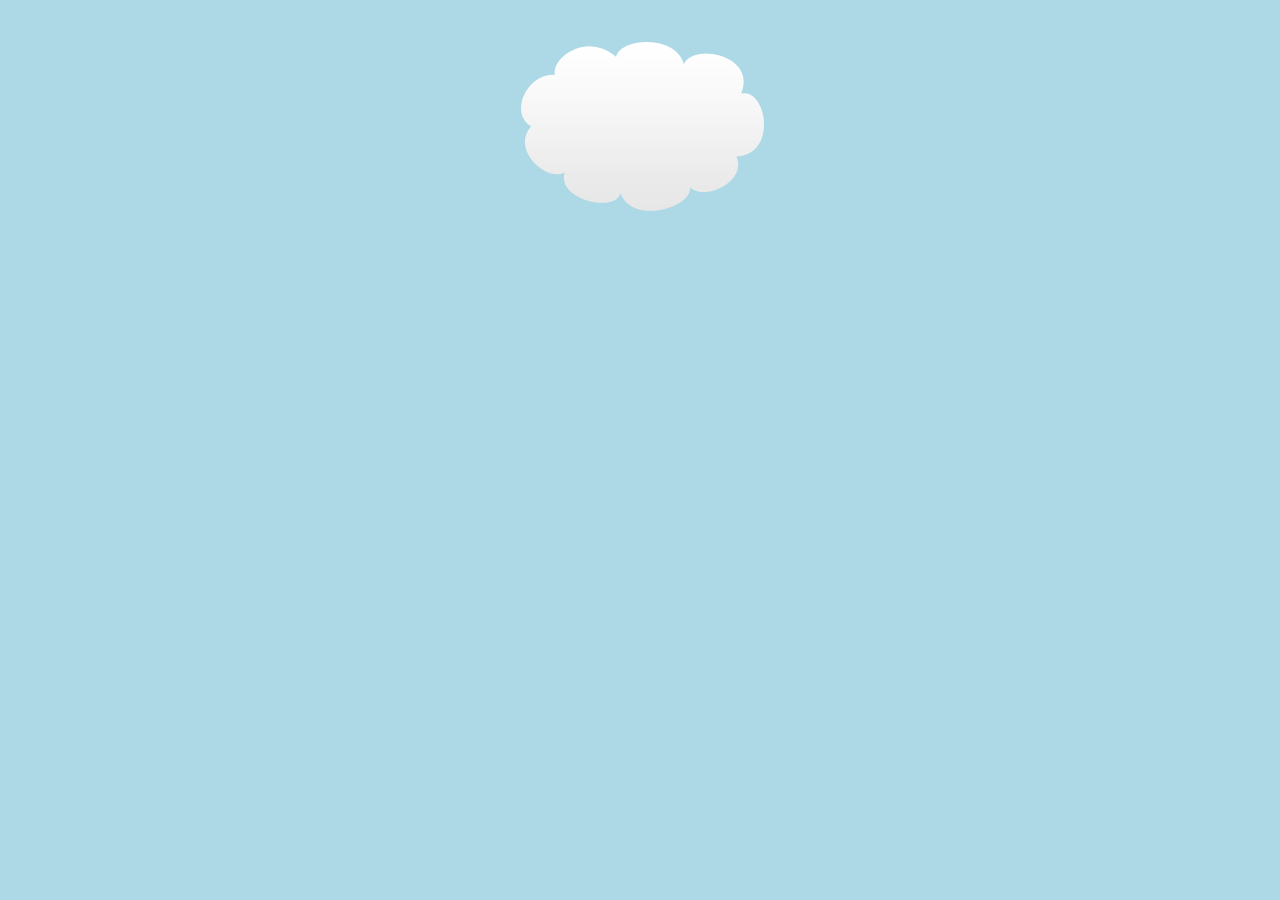
<file: index.html>
<!DOCTYPE html>
<head>
  <title>Basket Example</title>
  <link href="style.css" rel="stylesheet" type="text/css" />
</head>
<body>
  <div class="wrapper">
    <img src="mario-examples/img/cloud.png" alt="" class="mario" />
  </div>
</body>
</file>
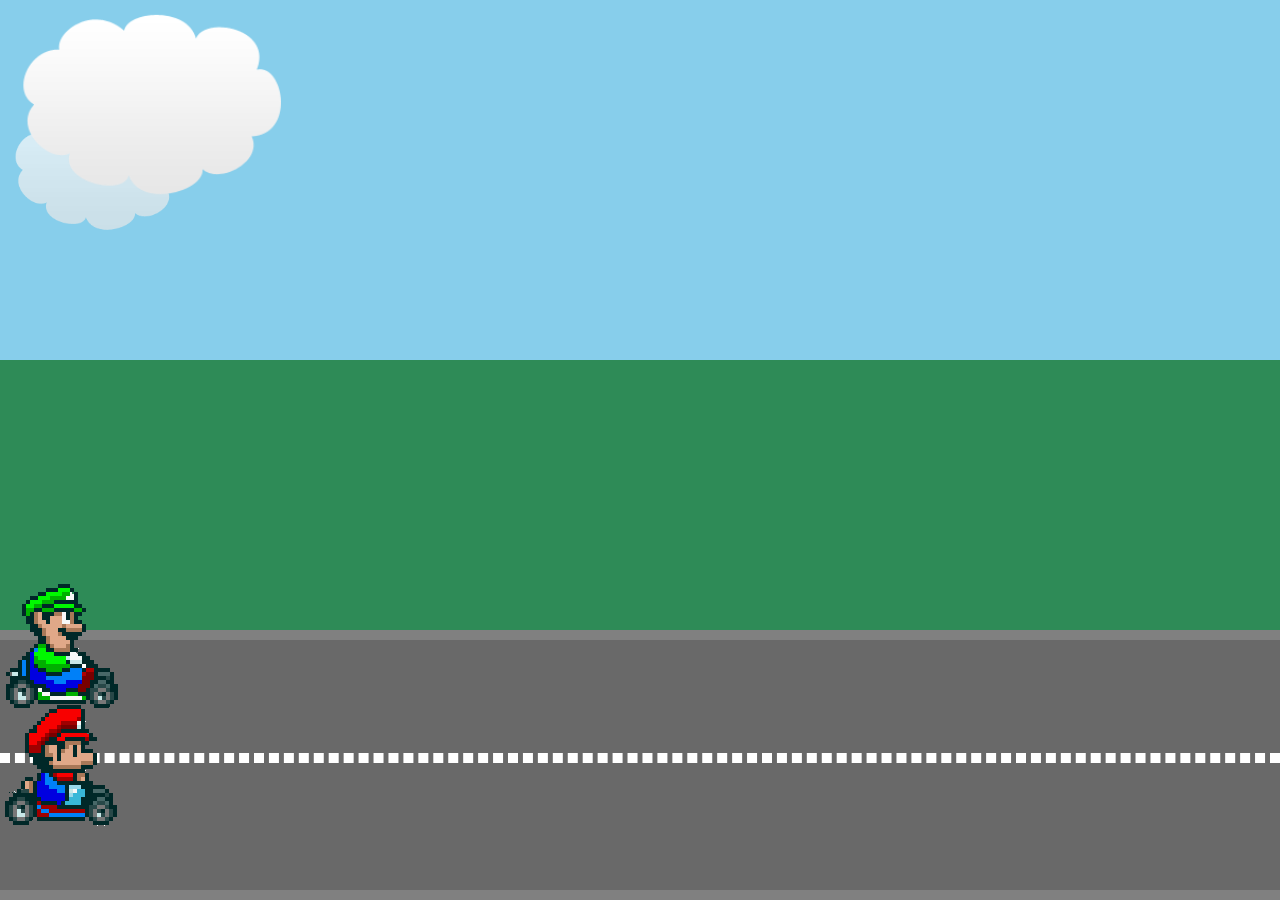
<file: mario-examples/index.html>
<!DOCTYPE html>
<head>
  <title>Mario Kart Animations</title>
  <link href="style.css" rel="stylesheet" type="text/css" />
</head>
<body>
  <div class="sky">
    <img src="/mario-examples/img/cloud.png" class="cloud" />
    <img src="/mario-examples/img/cloud.png" class="cloud" />
  </div>

  <div class="grass"></div>
  <div class="road">
    <div class="lines"></div>
    <img src="/mario-examples/img/mario.png" class="mario" />
    <img src="/mario-examples/img/luigi.png" class="luigi" />
  </div>
</body>
</file>
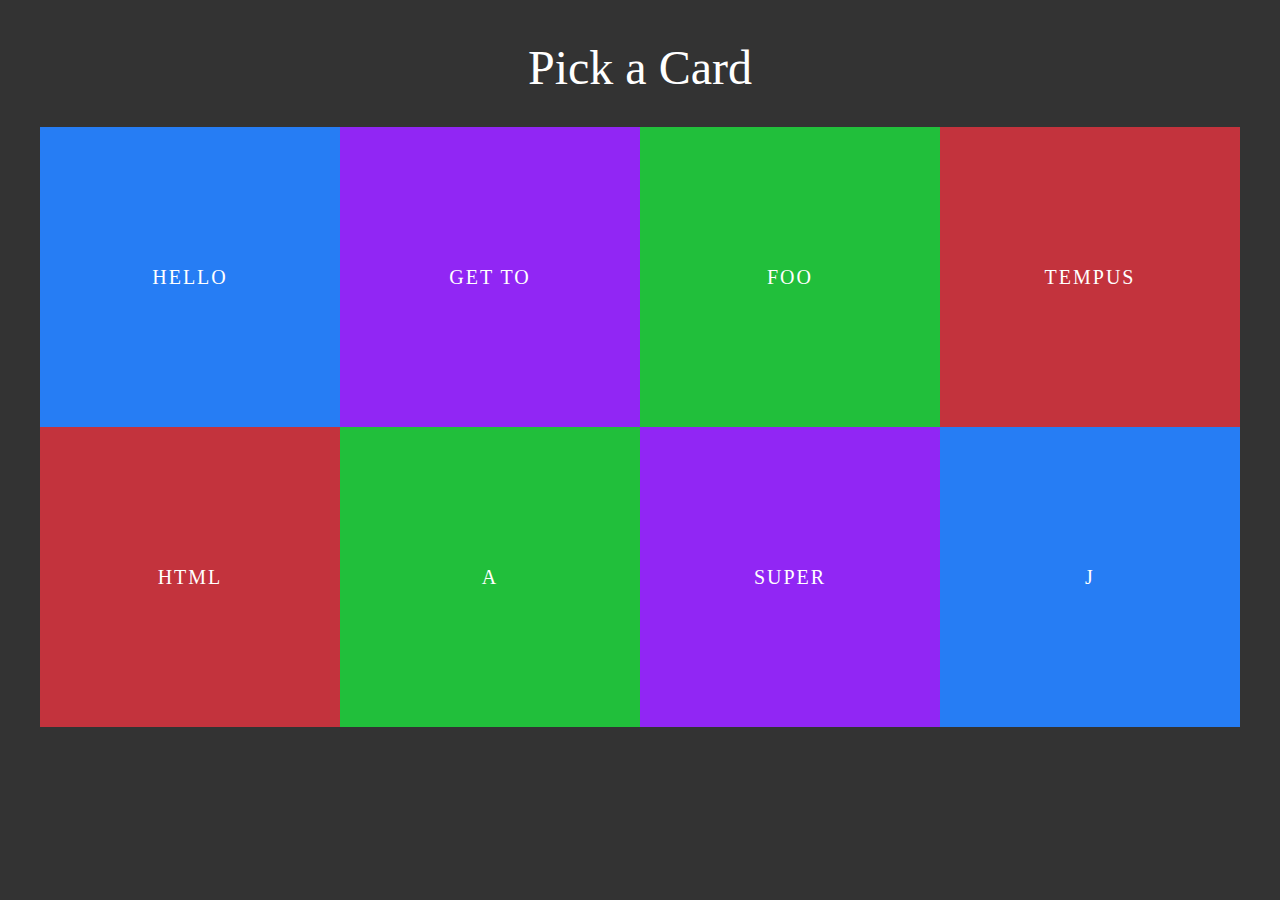
<file: rotate-examples/panels.html>
<!DOCTYPE html>
<head>
  <title>Basket Example</title>
  <link href="style.css" rel="stylesheet" type="text/css">
</head>
<body>
  <div class="wrapper">
    <h1>Pick a Card</h1>
    <ul class="panels">
      <li>
        <div class="front" style="background: #267df4">Hello</div>
        <div class="back" style="background: #4c8fea">World</div>
      </li>
      <li>
        <div class="front" style="background: #9126f4">Get to</div>
        <div class="back" style="background: #a144f7">The chopper</div>
      </li>
      <li>
        <div class="front" style="background: #21bf3b">foo</div>
        <div class="back" style="background: #4dd763">bar</div>
      </li>
      <li>
        <div class="front" style="background: #c3333d">tempus</div>
        <div class="back" style="background: #e74853">fugit</div>
      </li>
      <li>
        <div class="front" style="background: #c3333d">html</div>
        <div class="back" style="background: #e74853">rocks</div>
      </li>
      <li>
        <div class="front" style="background: #21bf3b">A</div>
        <div class="back" style="background: #4dd763">B</div>
      </li>
      <li>
        <div class="front" style="background: #9126f4">Super</div>
        <div class="back" style="background: #a144f7">Mariokart</div>
      </li>
      <li>
        <div class="front" style="background: #267df4">j</div>
        <div class="back" style="background: #4c8fea">Query</div>
      </li>
    </ul>
  </div>
</body>
</file>
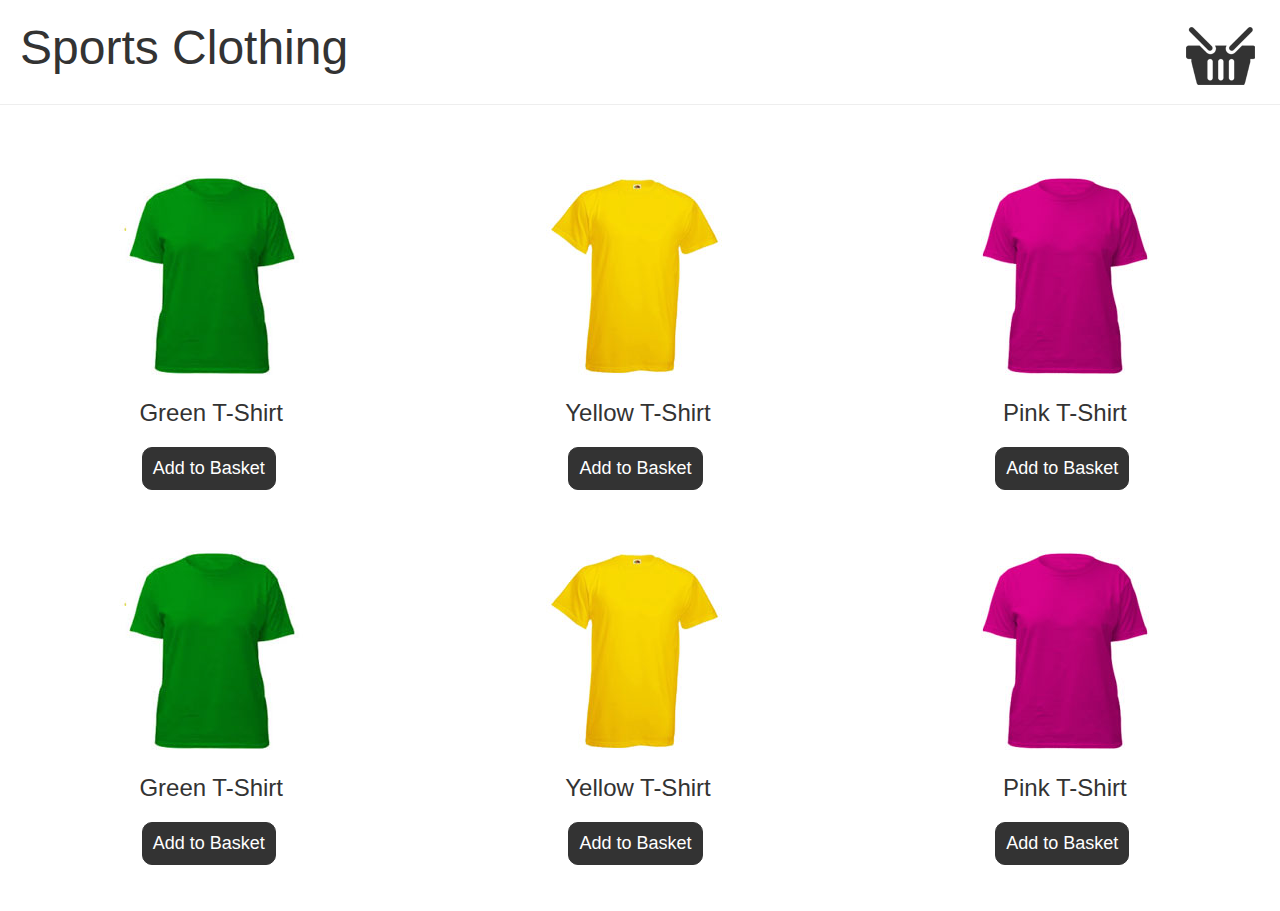
<file: web-examples/basket.html>
<!DOCTYPE html>
<head>
  <title>Basket Example</title>
  <link href="style.css" rel="stylesheet" type="text/css">
  <script src="https://code.jquery.com/jquery-1.12.3.min.js" integrity="sha256-aaODHAgvwQW1bFOGXMeX+pC4PZIPsvn2h1sArYOhgXQ=" crossorigin="anonymous"></script>
</head>
<body class="basket">
  <header>
    <h1>Sports Clothing</h1>
    <div class="basket-icon"><img src="img/basket.png"></div>
  </header>
  <ul class="products">
    <li>
      <img src="img/t-1.jpg">
      <h2>Green T-Shirt</h2>
      <button>Add to Basket</button>
    </li>
    <li>
      <img src="img/t-2.jpg">
      <h2>Yellow T-Shirt</h2>
      <button>Add to Basket</button>
    </li>
    <li>
      <img src="img/t-3.jpg">
      <h2>Pink T-Shirt</h2>
      <button>Add to Basket</button>
    </li>
    <li>
      <img src="img/t-1.jpg">
      <h2>Green T-Shirt</h2>
      <button>Add to Basket</button>
    </li>
    <li>
      <img src="img/t-2.jpg">
      <h2>Yellow T-Shirt</h2>
      <button>Add to Basket</button>
    </li>
    <li>
      <img src="img/t-3.jpg">
      <h2>Pink T-Shirt</h2>
      <button>Add to Basket</button>
    </li>
  </ul>
  <script>
    
  </script>
</body>
</file>
<file: style.css>
body {
  background-color: lightblue;
  text-align: center;
}

.wrapper {
  width: 100%;
  padding: 20px;
  box-sizing: border-box;
}
</file>
<file: mario-examples/style.css>
/*// BASE STYLES //*/

html,
body {
  height: 100%;
  width: 100%;
  overflow: hidden;
  margin: 0;
}

.grass,
.sky,
.road {
  position: relative;
}

.sky {
  height: 40%;
  background: skyblue;
}

.grass {
  height: 30%;
  background: seagreen;
}

.road {
  height: 30%;
  background: dimgrey;
  box-sizing: border-box;
  border-top: 10px solid grey;
  border-bottom: 10px solid grey;
  width: 100%;
}

.lines {
  box-sizing: border-box;
  border: 5px dashed #fff;
  height: 0px;
  width: 100%;
  position: absolute;
  top: 45%;
}

/* ELEMENTS TO ANIMATE */
.mario {
  position: absolute;
  top: 60px;
  left: 0;
  animation: drive 5s both infinite linear, jump 0.5s 1s ease;
}

.luigi {
  position: absolute;
  top: -60px;
  left: 0;
  animation-name: drive;
  animation-duration: 3s;
  animation-fill-mode: both;
  animation-iteration-count: infinite;
  animation-direction: normal;
  animation-timing-function: linear;
}

.cloud {
  position: absolute;
}

.cloud:nth-child(1) {
  width: 200px;
  top: 100px;
  opacity: 0.7;
  animation: wind 50s linear infinite reverse;
}

.cloud:nth-child(2) {
  width: 300px;
  top: 0;
  animation: wind 70s linear infinite reverse;
}

/* KEYFRAMES  */
@keyframes drive {
  from {
    transform: translate(-200px);
  }
  to {
    transform: translate(1600px);
  }
}

@keyframes wind {
  from {
    left: -300px;
  }
  to {
    left: 100%;
  }
}

@keyframes jump {
  0% {
    top: 60px;
  }
  50% {
    top: -50px;
  }
  100% {
    top: 60px;
  }
}
</file>
<file: rotate-examples/style.css>
body {
  background: #333;
  font-family: verdana;
}

.wrapper {
  width: 100%;
  max-width: 1200px;
  margin: 40px auto;
}

h1 {
  color: #fff;
  font-weight: normal;
  text-align: center;
  font-size: 48px;
}

.panels {
  list-style-type: none;
  padding: 0;
}

.panels li {
  position: relative;
  width: 25%;
  margin: 0;
  display: block;
  box-sizing: border-box;
  float: left;
}

.panels li div {
  width: 100%;
  padding: 50% 0;
  text-align: center;
  color: #fff;
  font-size: 20px;
  text-transform: uppercase;
  letter-spacing: 2px;
  line-height: 0;
  cursor: pointer;
}

/* ANIMATION STYLES  */
.panels .back {
  transform: rotateY(90deg);
}

.panels .front {
  position: absolute;
}

.panels li:hover .front {
  animation: twirl 0.2s forwards ease-in;
}

.panels li:hover .back {
  animation: twirl 0.2s 0.2s forwards reverse ease-out;
}

@keyframes twirl {
  0% {
    transform: rotateY(0);
  }
  100% {
    transform: rotateY(90deg);
  }
}
</file>
<file: web-examples/style.css>
/*// POP-UP BASE STYLES //*/

body {
  margin: 0;
  position: relative;
}
body.pop-up {
  background: #222;
}
* {
  font-family: Calibri, sans-serif;
  font-weight: normal;
  color: #333;
}
h1 {
  font-size: 48px;
  margin: 10px 0;
}
p {
  margin-bottom: 40px;
}
#pop-up {
  position: relative;
  top: 200px;
  width: 500px;
  margin: 0 auto;
  text-align: center;
}
#pop-up .container {
  background: #f0e4d4;
  padding: 30px;
  position: absolute;
  top: 50px;
  width: 100%;
  box-sizing: border-box;
}
#pop-up input {
  padding: 10px;
  border: 0;
  border-radius: 10px 0 0 10px;
  border: 1px solid #333;
  font-size: 18px;
}
button {
  padding: 10px;
  border: 0;
  color: #fff;
  background: #333;
  margin-left: -5px;
  margin-left: -5px;
  border-radius: 0 10px 10px 0;
  border: 1px solid #333;
  font-size: 18px;
}
.cross {
  position: absolute;
  top: 10px;
  left: 10px;
  background: #555;
  color: #ddd;
  font-weight: bold;
  width: 22px;
  height: 22px;
  text-align: center;
  border-radius: 11px;
}

/* POP-UP ANIMATION STYLES */

#pop-up {
  top: -400px;
  transform-origin: 20px 20px;
  animation: drop 1s forwards, swing 1s 1.5s forwards;
}

@keyframes drop {
  0% {
    opacity: 0;
  }
  70% {
    transform: translateY(650px);
  }
  100% {
    transform: translateY(600px);
    opacity: 1;
  }
}

@keyframes swing {
  0% {
    transform: translateY(600px) rotateZ(0deg);
  }
  40% {
    transform: translateY(600px) rotateZ(80deg);
  }
  70% {
    transform: translateY(600px) rotateZ(40deg);
  }
  100% {
    transform: translateY(600px) rotateZ(55deg);
  }
}
/*// BASKET BASE STYLES //*/

header {
  padding: 10px 20px;
  border-bottom: 1px solid #eee;
  background: #fff;
}
header:after {
  display: block;
  content: '';
  clear: both;
}
.basket ul {
  padding: 0;
  margin-top: 40px;
}
.basket li {
  display: inline-block;
  list-style-type: none;
  width: 30%;
  margin: 30px 1.5%;
  text-align: center;
}
.basket button {
  border-radius: 10px;
  cursor: pointer;
}
.basket header div {
  float: right;
  position: relative;
  z-index: 1;
}
.basket header h1 {
  float: left;
}

/*// BASKET ANIMATION STYLES //*/
</file>
